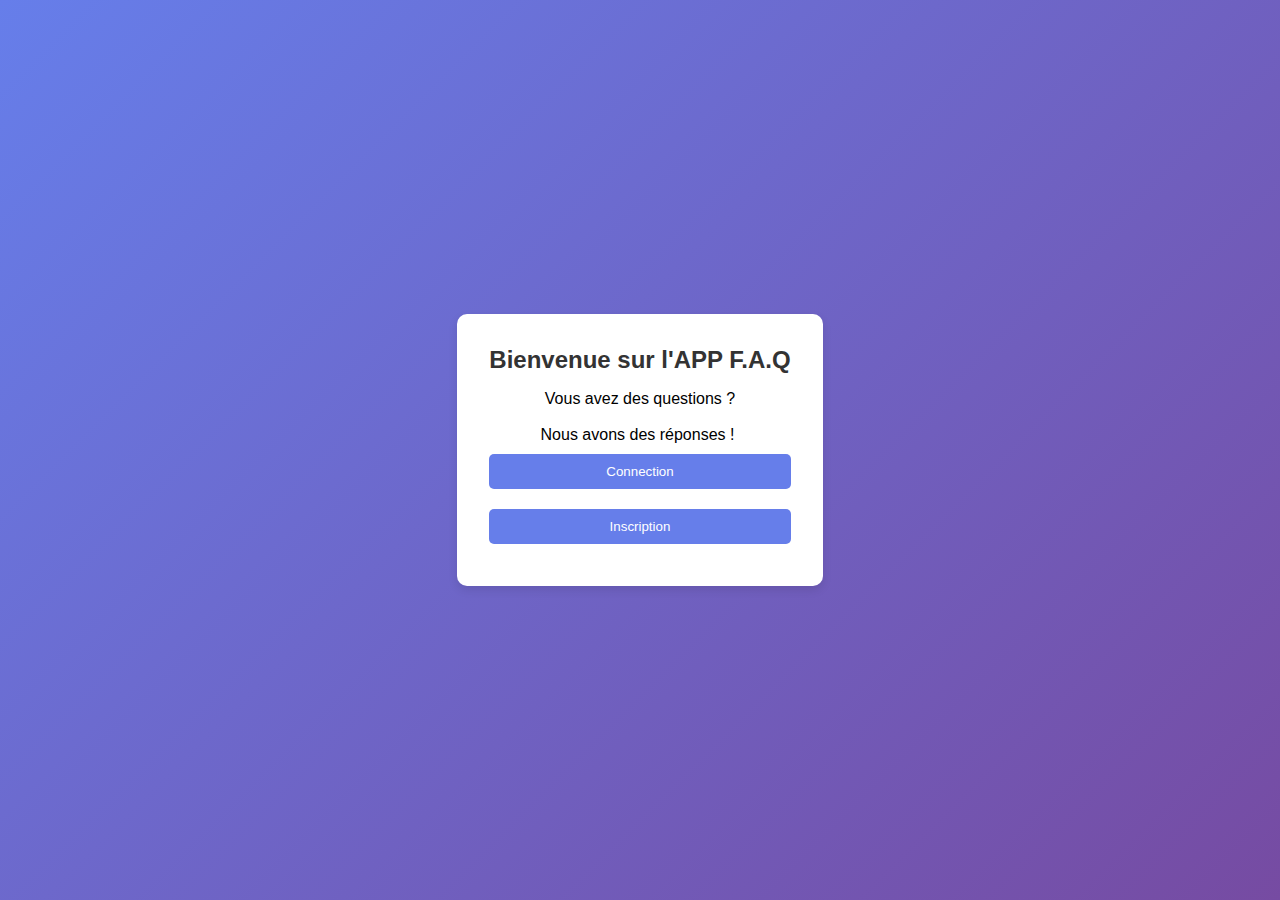
<file: index.html>
<!DOCTYPE html>
<html lang="fr">
<head>
    <meta charset="UTF-8">
    <meta name="viewport" content="width=device-width, initial-scale=1.0">
    <title>Accueil</title>
    <link rel="stylesheet" href="/css/main.css">
</head>
<body>
    <div class="signup-container">
        <h2>Bienvenue sur l'APP F.A.Q</h2>
        <p>Vous avez des questions ?
        <br>
        <br>
        Nous avons des réponses !</p>
        <br>
        <button onclick="window.location.href='/html/login.html'">Connection</button>
        <br>
        <button onclick="window.location.href='/html/register.html'">Inscription</button>
        <br>
</body>
</html>
</file>
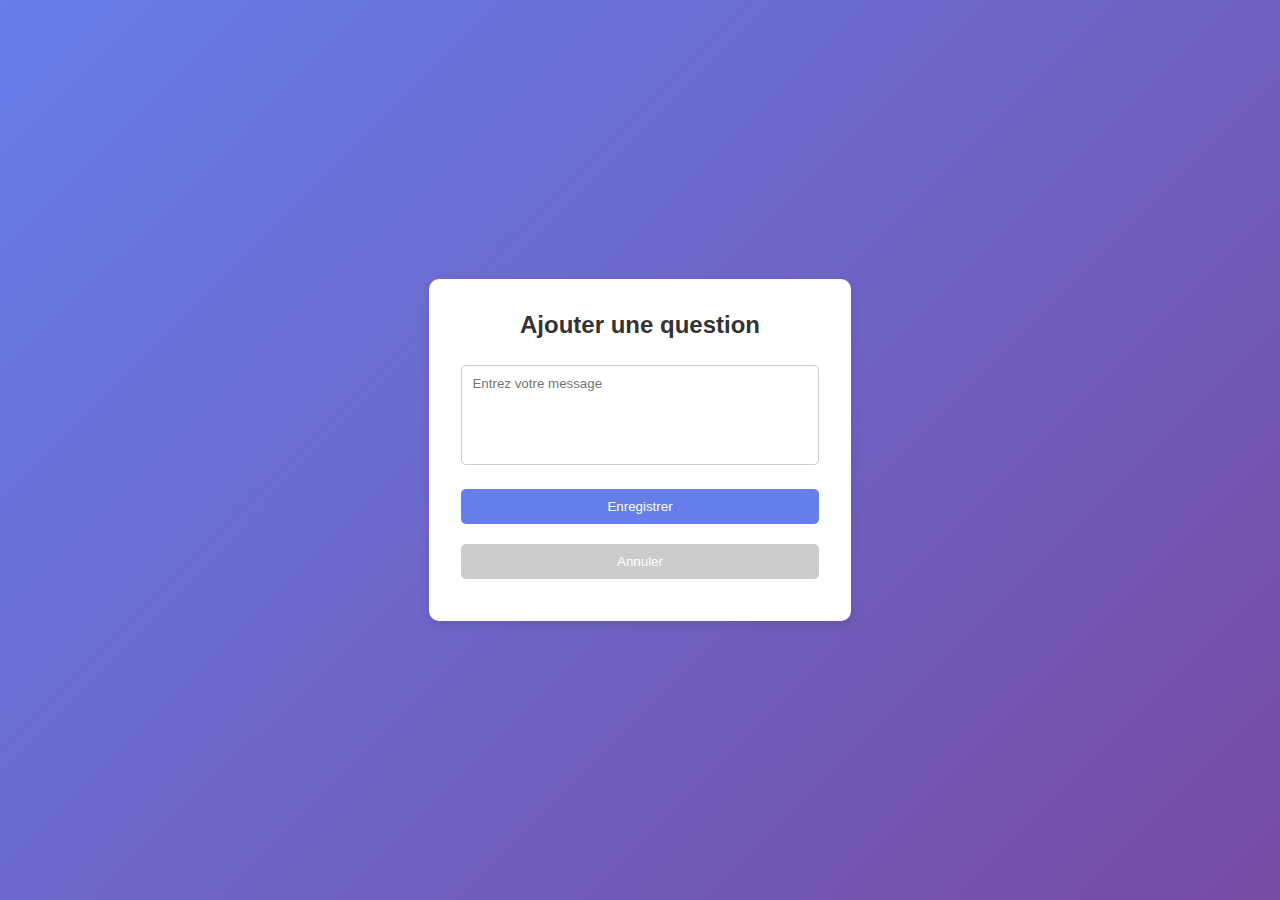
<file: addmessage.html>
<!DOCTYPE html>
<html lang="fr">
<head>
    <meta charset="UTF-8">
    <meta name="viewport" content="width=device-width, initial-scale=1.0">
    <title>Création d'un message</title>
    <style>
        * {
            margin: 0;
            padding: 0;
            box-sizing: border-box;
            font-family: Arial, sans-serif;
        }
        body {
            display: flex;
            justify-content: center;
            align-items: center;
            height: 100vh;
            background: linear-gradient(135deg, #667eea, #764ba2);
        }
        .signup-container {
            background: white;
            padding: 2rem;
            border-radius: 10px;
            box-shadow: 0px 4px 10px rgba(0, 0, 0, 0.1);
            text-align: center;
            animation: fadeIn 0.8s ease-in-out;
        }
        @keyframes fadeIn {
            from { opacity: 0; transform: translateY(-90px); }
            to { opacity: 1; transform: translateY(0); }
        }
        .signup-container h2 {
            margin-bottom: 1rem;
            color: #333;
        }
        .signup-container textarea {
            width: 100%;
            height: 100px;
            padding: 10px;
            margin: 10px 0;
            border: 1px solid #ccc;
            border-radius: 5px;
            resize: none;
        }
        .signup-container button {
            width: 100%;
            padding: 10px;
            background: #667eea;
            color: white;
            border: none;
            border-radius: 5px;
            cursor: pointer;
            transition: background 0.3s;
            margin: 10px 0;
        }
        .signup-container button:hover {
            background: #5a67d8;
        }
        .signup-container .cancel-btn {
            background: #ccc;
        }
        .signup-container .cancel-btn:hover {
            background: #bbb;
        }
    </style>
</head>
<body>
    
    <div class="signup-container">
        <h2>Ajouter une question</h2>
        <textarea placeholder="Entrez votre message" required></textarea>
        <button>Enregistrer</button>
        <button class="cancel-btn">Annuler</button>
    </div>

</body>
</html>
</file>
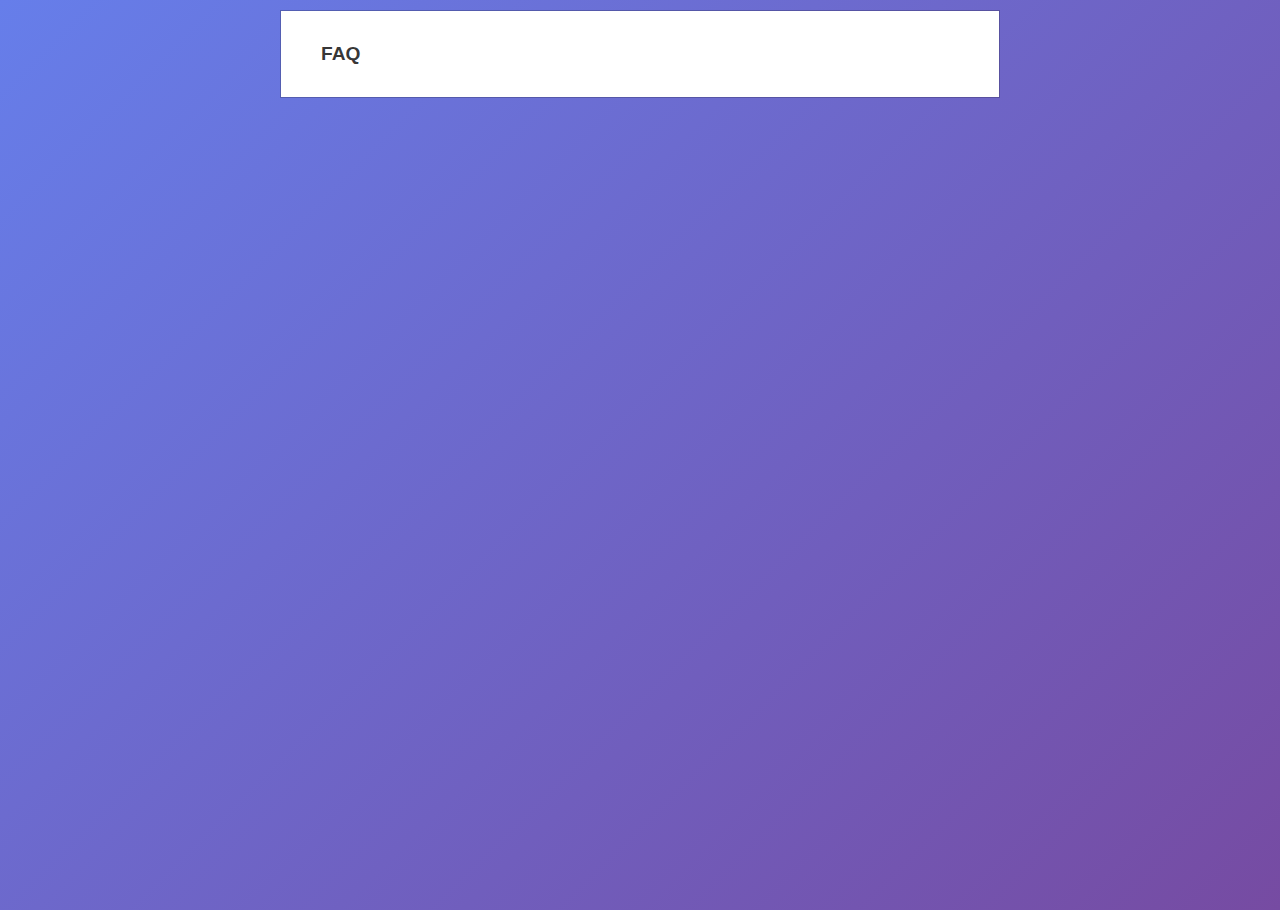
<file: appfaq.html>
<!DOCTYPE html>
<html lang="en">
  <head>
    <meta charset="UTF-8" />
    <meta http-equiv="X-UA-Compatible" content="IE=edge" />
    <meta name="viewport" content="width=device-width, initial-scale=1.0" />
    <title>APPFAQ</title>
    <style>
      * {
        margin: 0;
        padding: 0;
        box-sizing: border-box;
        font-family: Arial, sans-serif;
      }
      body {
        justify-content: center;
        align-items: center;
        max-width: 75%;
        margin: auto;
        height: 100vh;
        background: linear-gradient(135deg, #667eea, #764ba2);
      }
      @import url("https://fonts.googleapis.com/css2?family=Roboto&display=swap");
      * {
        padding: 0;
        margin: 0;
        box-sizing: border-box;
        font-family: "Roboto", sans-serif;
      }

      .mid {
        max-width: 75%;
        margin: auto;
      }

      .mid > p,
      .mid > h1 {
        margin: 1.5rem 0;
        text-align: center;
      }

      .mid > h1 {
        letter-spacing: 3px;
      }

      .question {
        background-color: white;
        color: rgba(0, 0, 0, 0.8);
        cursor: pointer;
        font-size: 1.2rem;
        width: 100%;
        padding: 2rem 2.5rem;
        border: none;
        outline: none;
        transition: 0.4s;
        display: flex;
        justify-content: space-between;
        align-items: center;
        font-weight: bold;
      }

      .question i {
        font-size: 1.6rem;
      }

      .active,
      .question:hover {
        background-color: #f1f7f5;
      }
      .reponse {
        padding: 0 2rem 2.5rem 2rem;
        background-color: white;
        overflow: hidden;
        background-color: #f1f7f5;
        display: none;
      }
      .reponse p {
        color: rgba(0, 0, 0, 0.7);
        font-size: 1.2rem;
        line-height: 1.4;
      }

      .faq {
        border: 1px solid rgba(0, 0, 0, 0.2);
        margin: 10px 0;
      }
      .faq.active {
        border: none;
      }
    </style>
  </head>
  <body>
    <div class="mid">
      <div class="faq">
        <button class="question">FAQ</button>
        <div class="reponse">
          <p>Reponse</p>
        </div>
      </div>
    </div>

    <script>
      var acc = document.getElementsByClassName("question");
      var i;

      for (i = 0; i < acc.length; i++) {
        acc[i].addEventListener("click", function () {
          this.classList.toggle("active");
          this.parentElement.classList.toggle("active");

          var pannel = this.nextElementSibling;

          if (pannel.style.display === "block") {
            pannel.style.display = "none";
          } else {
            pannel.style.display = "block";
          }
        });
      }
    </script>
  </body>
</html>
</file>
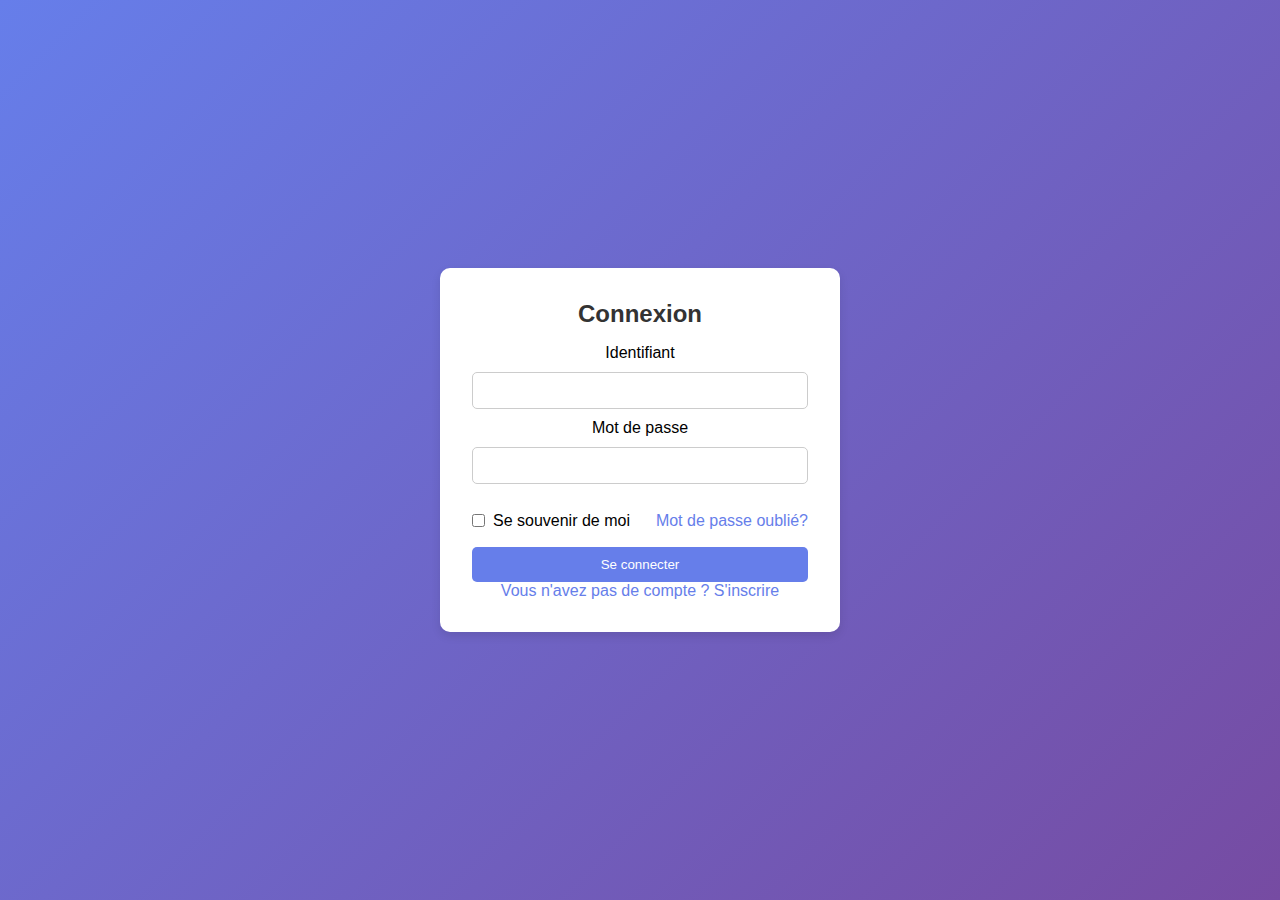
<file: login.html>
<!DOCTYPE html>
<html lang="fr">
<head>
    <meta charset="UTF-8">
    <meta name="viewport" content="width=device-width, initial-scale=1.0">
    <title>Login M2L</title>
    <style>
        * {
            margin: 0;
            padding: 0;
            box-sizing: border-box;
            font-family: Arial, sans-serif;
        }
        body {
            display: flex;
            justify-content: center;
            align-items: center;
            height: 100vh;
            background: linear-gradient(135deg, #667eea, #764ba2);
        }
        .container {
            background: white;
            padding: 2rem;
            border-radius: 10px;
            box-shadow: 0px 4px 10px rgba(0, 0, 0, 0.1);
            text-align: center;
            animation: fadeIn 0.8s ease-in-out;
            max-width: 400px;
            width: 100%;
        }
        @keyframes fadeIn {
            from { opacity: 0; transform: translateY(-90px); }
            to { opacity: 1; transform: translateY(0); }
        }
        .container h2 {
            margin-bottom: 1rem;
            color: #333;
        }
        .container input {
            width: 100%;
            padding: 10px;
            margin: 10px 0;
            border: 1px solid #ccc;
            border-radius: 5px;
        }
        .container button {
            width: 100%;
            padding: 10px;
            background: #667eea;
            color: white;
            border: none;
            border-radius: 5px;
            cursor: pointer;
            transition: background 0.3s;
        }
        .container button:hover {
            background: #5a67d8;
        }
        a {
            color: #667eea;
            text-decoration: none;
        }
        a:hover {
            text-decoration: underline;
        }

        .remember-me {
            display: flex;
            justify-content: space-between;
            align-items: center;
            margin: 10px 0;
        }

        .remember-me .left {
            display: flex;
            align-items: center;
            white-space: nowrap;
        }

        .remember-me input[type="checkbox"] {
            margin-right: 8px;
        }

    </style>
</head>

<body>
    <div class="container">
        <h2>Connexion</h2>
        <form id="Connexion" action="#" method="POST">
            <label for="username">Identifiant</label><br>
            <input type="text" id="username" name="username"/><br>
            
            <label for="password">Mot de passe</label><br>
            <input type="password" id="password" name="password"><br>
            
            <div class="remember-me">
                <div class="left">
                    <input type="checkbox" id="souvenir"/>
                    <label for="souvenir">Se souvenir de moi</label>
                </div>
                <a href="#">Mot de passe oublié?</a>
            </div>

            <button type="submit">Se connecter</button>

                <a>Vous n'avez pas de compte ?</a>
                <a href="#">S'inscrire</a>
        </form>
    </div>
</body>
</html>
</file>
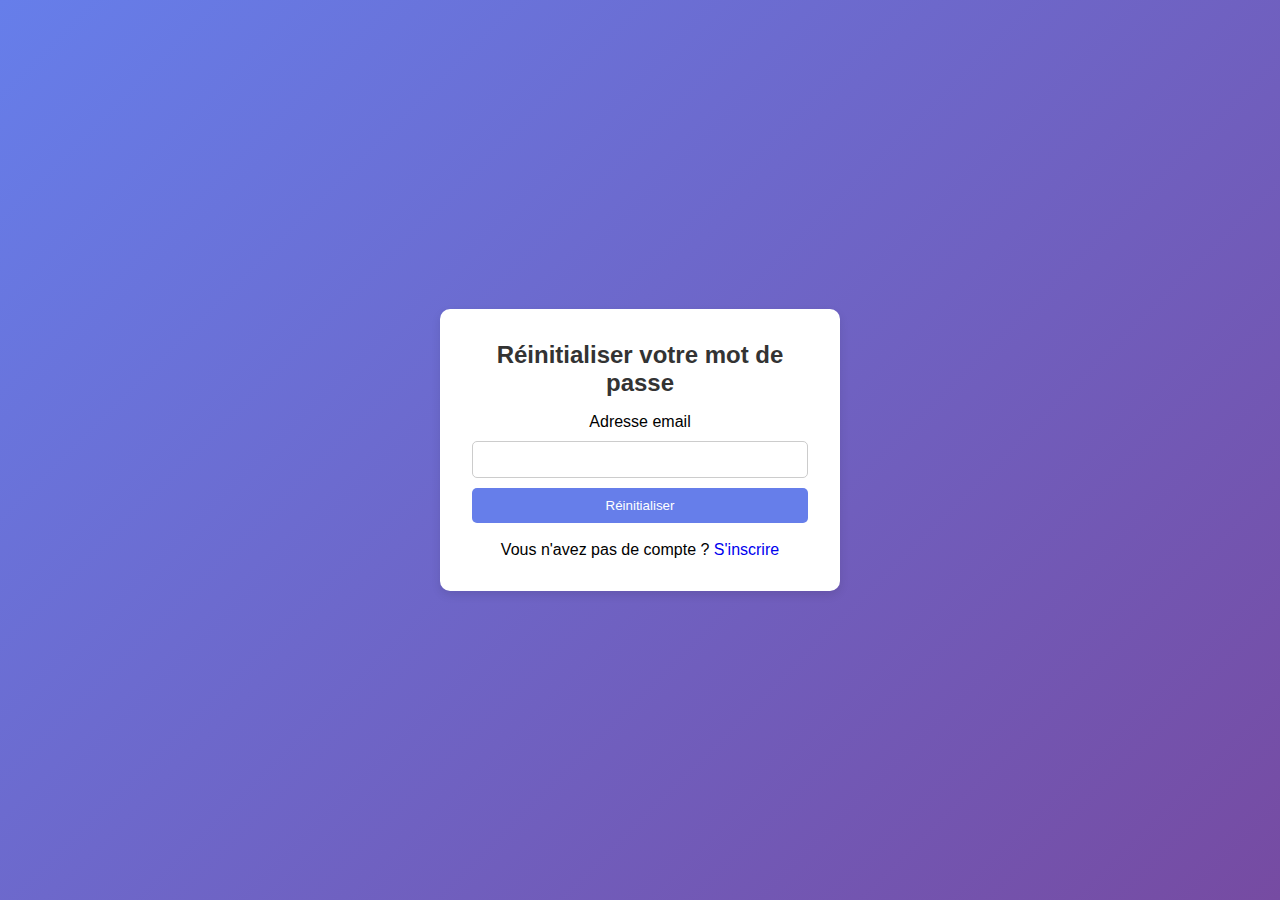
<file: resetpswd.html>
<!DOCTYPE html>
<html lang="fr">
<head>
    <meta charset="UTF-8">
    <meta name="viewport" content="width=device-width, initial-scale=1.0">
    <title>Login M2L</title>
    <style>
        * {
            margin: 0;
            padding: 0;
            box-sizing: border-box;
            font-family: Arial, sans-serif;
        }
        body {
            display: flex;
            justify-content: center;
            align-items: center;
            height: 100vh;
            background: linear-gradient(135deg, #667eea, #764ba2);
        }
        .container {
            background: white;
            padding: 2rem;
            border-radius: 10px;
            box-shadow: 0px 4px 10px rgba(0, 0, 0, 0.1);
            text-align: center;
            animation: fadeIn 0.8s ease-in-out;
            max-width: 400px;
            width: 100%;
        }
        @keyframes fadeIn {
            from { opacity: 0; transform: translateY(-90px); }
            to { opacity: 1; transform: translateY(0); }
        }
        .container h2 {
            margin-bottom: 1rem;
            color: #333;
        }
        .container input {
            width: 100%;
            padding: 10px;
            margin: 10px 0;
            border: 1px solid #ccc;
            border-radius: 5px;
        }
        .container button {
            width: 100%;
            padding: 10px;
            background: #667eea;
            color: white;
            border: none;
            border-radius: 5px;
            cursor: pointer;
            transition: background 0.3s;
        }
        .container button:hover {
            background: #5a67d8;
        }
        a {
            text-decoration: none;
        }
        a:hover {
            text-decoration: underline;
        }

    </style>
</head>

<body>
    <div class="container">
        <h2>Réinitialiser votre mot de passe</h2>
        <form id="Connexion" action="#" method="POST">
            <label for="mail">Adresse email</label><br>
            <input type="text" id="mail" name="mail"/><br>

            <button type="submit">Réinitialiser</button> <br> <br>

                <a>Vous n'avez pas de compte ?</a>
                <a href="#">S'inscrire</a>
        </form>
    </div>
</body>
</html>
</file>
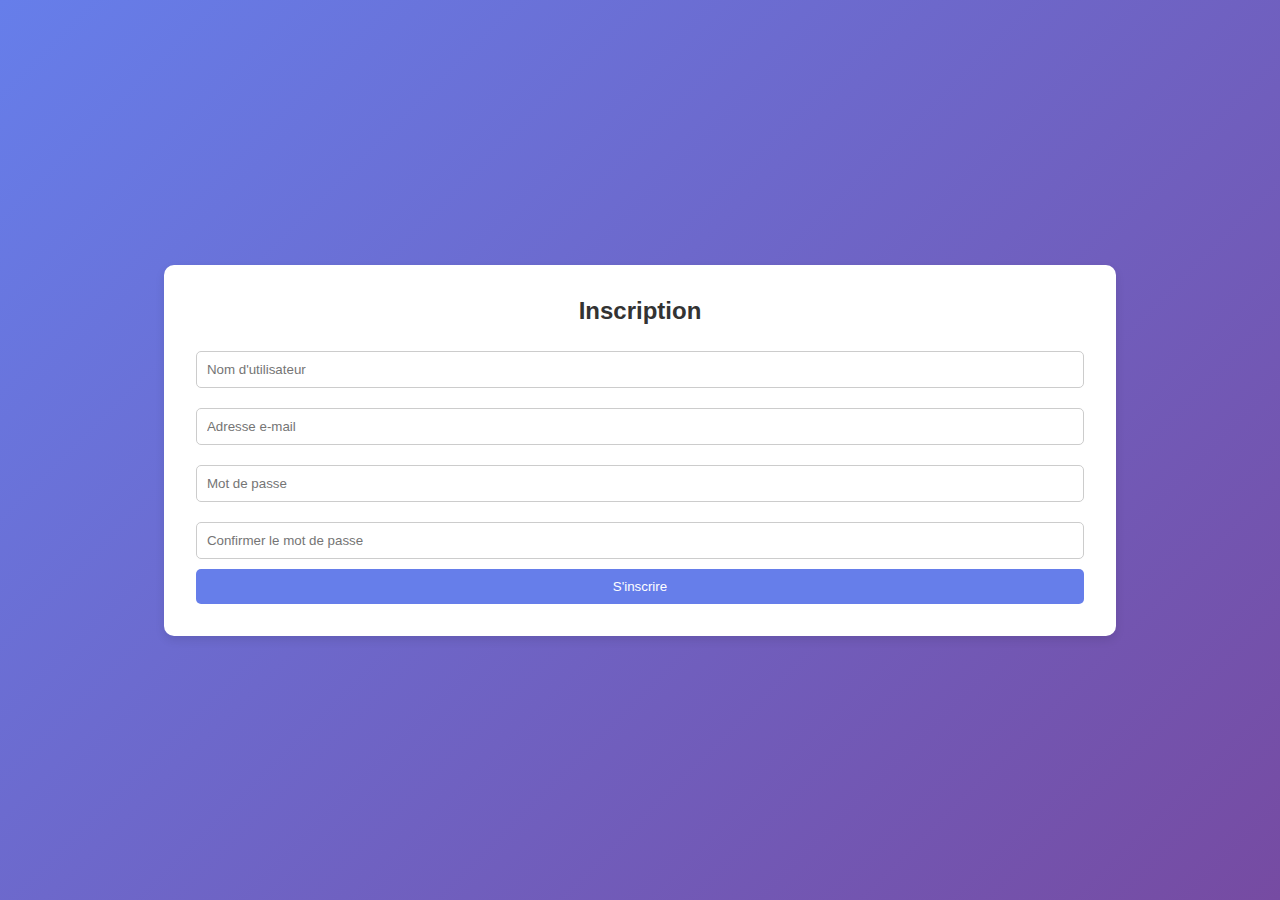
<file: signup.html>
<!DOCTYPE html>
<html lang="fr">
<head>
    <meta charset="UTF-8">
    <meta name="viewport" content="width=device-width, initial-scale=1.0">
    <title>Inscription</title>
    <style>
        * {
            margin: 0;
            padding: 0;
            box-sizing: border-box;
            font-family: Arial, sans-serif;
        }
        body {
            display: flex;
            justify-content: center;
            align-items: center;
            height: 100vh;
            background: linear-gradient(135deg, #667eea, #764ba2);
        }
        .signup-container {
            background: white;
            padding: 2rem;
            border-radius: 10px;
            box-shadow: 0px 4px 10px rgba(0, 0, 0, 0.1);
            text-align: center;
            animation: fadeIn 0.8s ease-in-out;
        }
        @keyframes fadeIn {
            from { opacity: 0; transform: translateY(-90px); }
            to { opacity: 1; transform: translateY(0); }
        }
        .signup-container h2 {
            margin-bottom: 1rem;
            color: #333;
        }
        .signup-container input {
            width: 100%;
            padding: 10px;
            margin: 10px 0;
            border: 1px solid #ccc;
            border-radius: 5px;
        }
        .signup-container button {
            width: 100%;
            padding: 10px;
            background: #667eea;
            color: white;
            border: none;
            border-radius: 5px;
            cursor: pointer;
            transition: background 0.3s;
        }
        .signup-container button:hover {
            background: #5a67d8;
        }
    </style>
</head>
<body>
    <div class="signup-container">
        <h2>Inscription</h2>
        <input type="text" placeholder="Nom d'utilisateur" required>
        <input type="email" placeholder="Adresse e-mail" required>
        <input type="password" placeholder="Mot de passe" required>
        <input type="password" placeholder="Confirmer le mot de passe" required>
        <button>S'inscrire</button>
    </div>
</body>
</html>
</file>
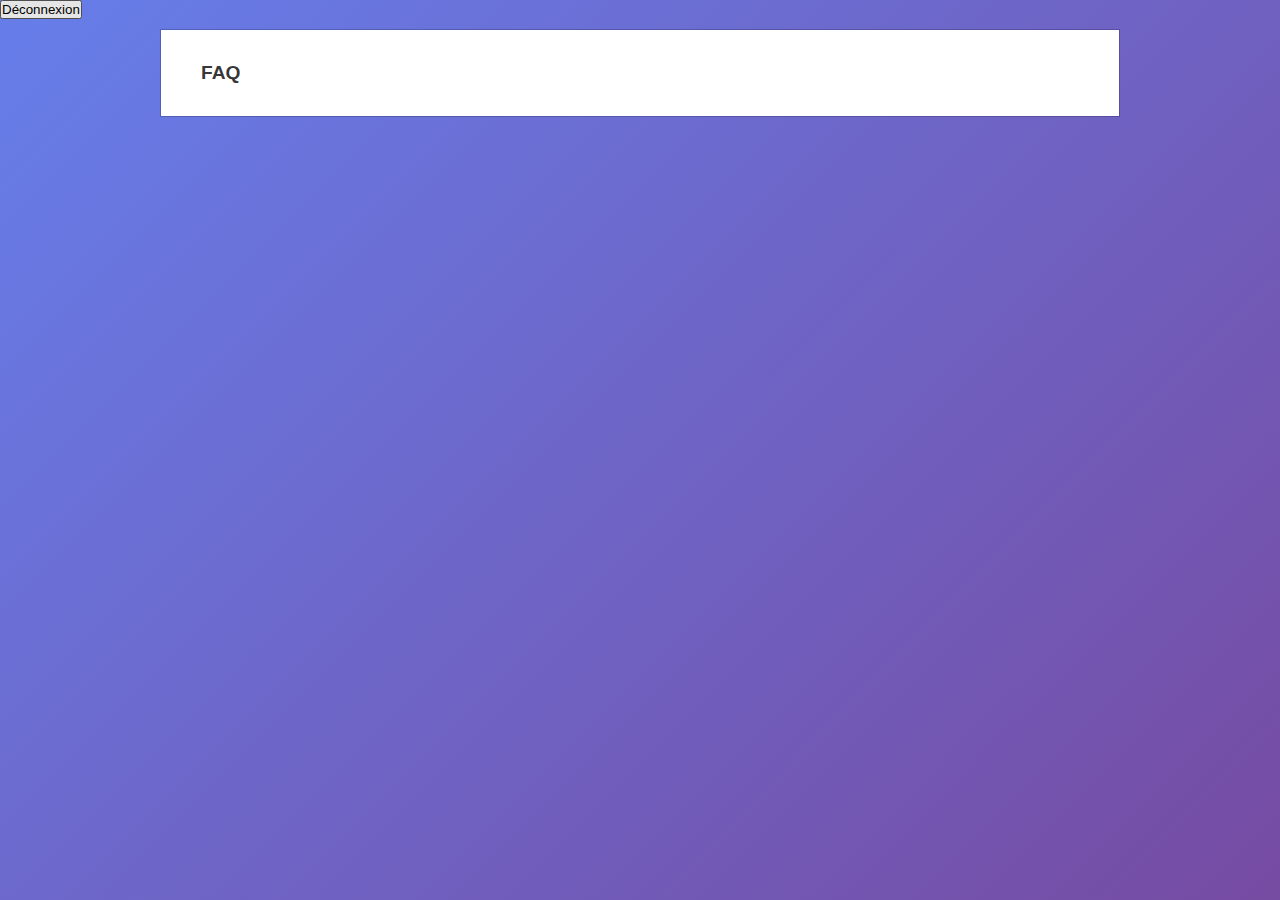
<file: html/appfaq.html>
<!DOCTYPE html>
<html lang="fr">
  <head>
    <meta charset="UTF-8" />
    <meta http-equiv="X-UA-Compatible" content="IE=edge" />
    <meta name="viewport" content="width=device-width, initial-scale=1.0" />
    <title>APPFAQ</title>
    <link rel="stylesheet" href="/css/main.css">
    <style>
      body {
        display: block;
      }
    </style>
  </head>
  <body>
    <button class="floating-button" onclick="window.location.href='/html/logout.html'">Déconnexion</button>
    <div class="mid">
      <div class="faq">
        <button class="question">FAQ</button>
        <div class="reponse">
          <p>Reponse</p>
          <p>
            <input class="reponse-btn"  type="button" id="repondre" name="repondre" value="Répondre"/>
          </p>
        </div>
      </div>
    </div>

    <script>
      var acc = document.getElementsByClassName("question");
      var i;

      for (i = 0; i < acc.length; i++) {
        acc[i].addEventListener("click", function () {
          this.classList.toggle("active");
          this.parentElement.classList.toggle("active");

          var pannel = this.nextElementSibling;

          if (pannel.style.display === "block") {
            pannel.style.display = "none";
          } else {
            pannel.style.display = "block";
          }
        });
      }
    </script>
  </body>
</html>
</file>
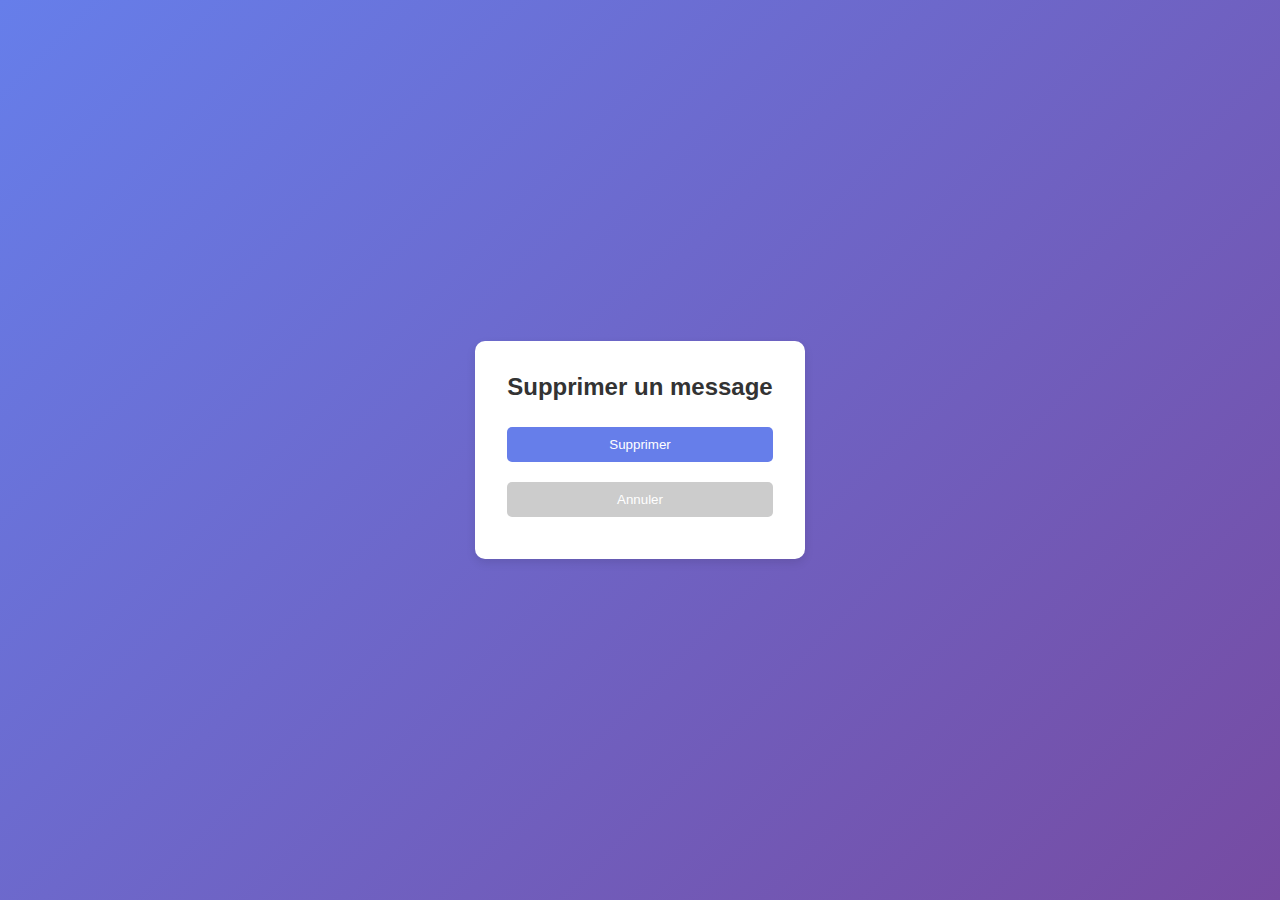
<file: html/delete.html>
<!DOCTYPE html>
<html lang="fr">
<head>
    <meta charset="UTF-8">
    <meta name="viewport" content="width=device-width, initial-scale=1.0">
    <title>Suppression d'un message</title>
    <link rel="stylesheet" href="/css/main.css">
</head>
<body>
    <div class="signup-container">
        <h2>Supprimer un message</h2>
        <!-- Avec le PHP, nous allons afficher les questions des utilisateurs et une checkbox pour les sélectionner. -->
        <button>Supprimer</button>
        <button class="cancel-btn" onclick="window.location.href='appfaq.html'"">Annuler</button>
    </div> 
</body>
</html>
</file>
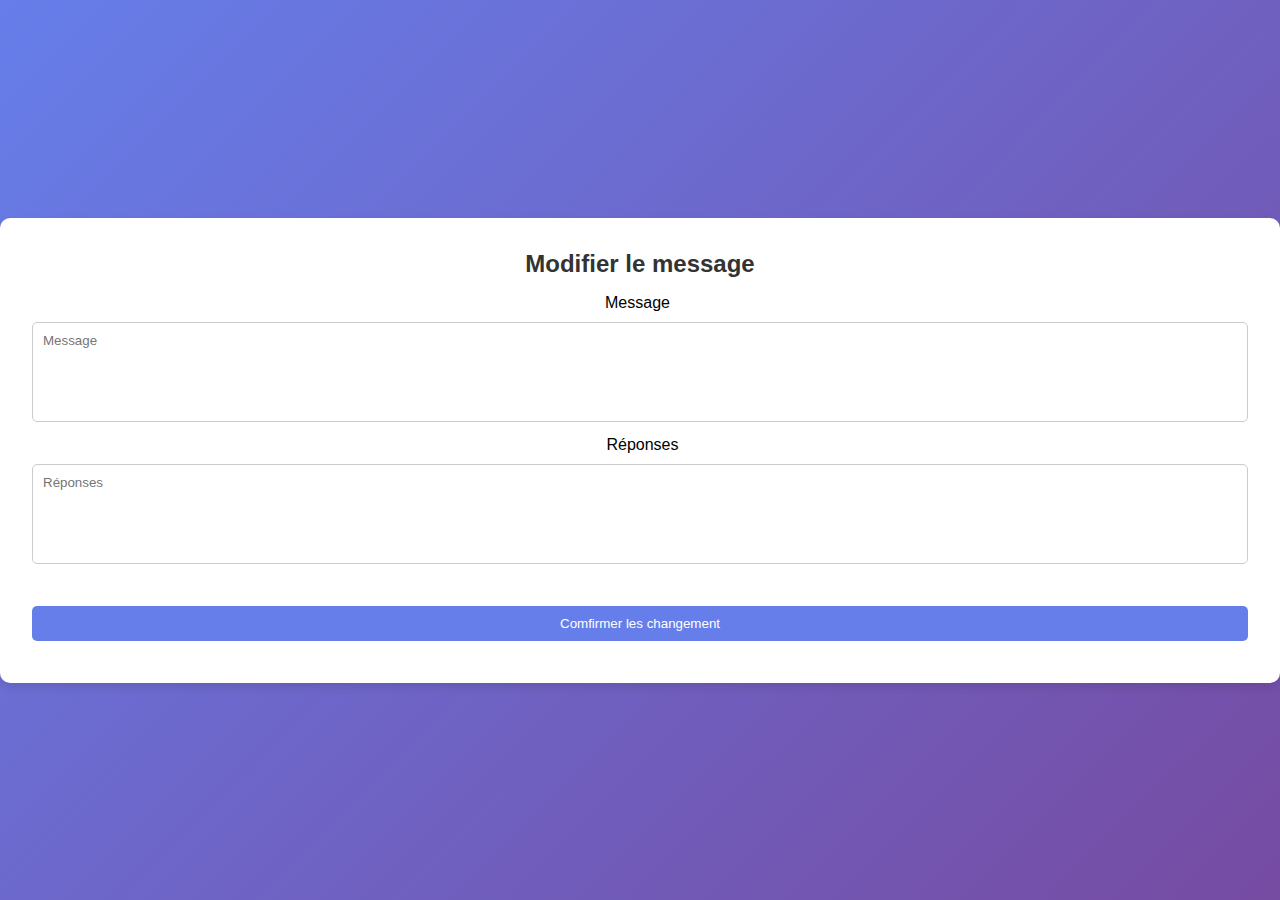
<file: html/edit.html>
<!DOCTYPE html>
<html lang="fr">
<head>
    <meta charset="UTF-8">
    <meta name="viewport" content="width=device-width, initial-scale=1.0">
    <title>Edit message</title>
    <link rel="stylesheet" href="../css/main.css">
</head>
<body>
    <div class="signup-container">
        <h2>Modifier le message</h2>
        <label for="message" class="test">Message</label>
        <p></p>
        <textarea name="message" id="message" placeholder="Message" rows="10" cols="60" style="resize: none;"></textarea>
        <p></p>
        <p></p>
        <label for="réponses">Réponses</label>
        <p></p>
        <textarea name="réponses" id="réponses" placeholder="Réponses" rows="10" cols="60" style="resize: none;"></textarea>
        <p></p>
        <p></p>
        <button onclick="window.location.href='(PLACE HOLDER)'">Comfirmer les changement</button>
    </div>
</body>
</html>
</file>
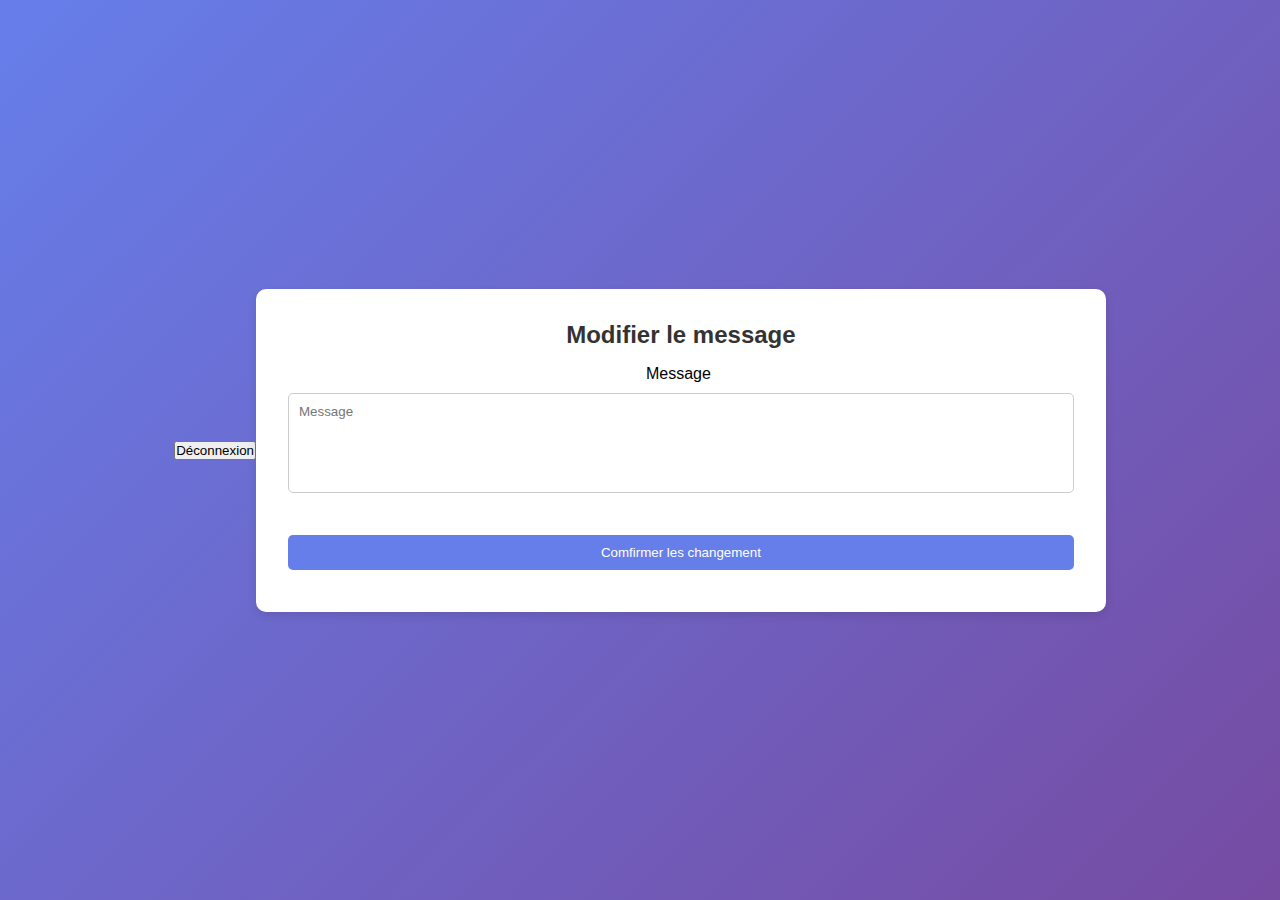
<file: html/editmes.html>
<!DOCTYPE html>
<html lang="fr">
<head>
    <meta charset="UTF-8">
    <meta name="viewport" content="width=device-width, initial-scale=1.0">
    <title>Edit message</title>
    <link rel="stylesheet" href="../css/main.css">
</head>
<body>
    <button class="floating-button" onclick="window.location.href='/html/logout.html'">Déconnexion</button>
    <div class="signup-container">
        <h2>Modifier le message</h2>
        <label for="message" class="test">Message</label>
        <p></p>
        <textarea name="message" id="message" placeholder="Message" rows="10" cols="60" style="resize: none;"></textarea>
        <p></p>
        <p></p>
        <button onclick="window.location.href='(PLACE HOLDER)'">Comfirmer les changement</button>
    </div>
</body>
</html>
</file>
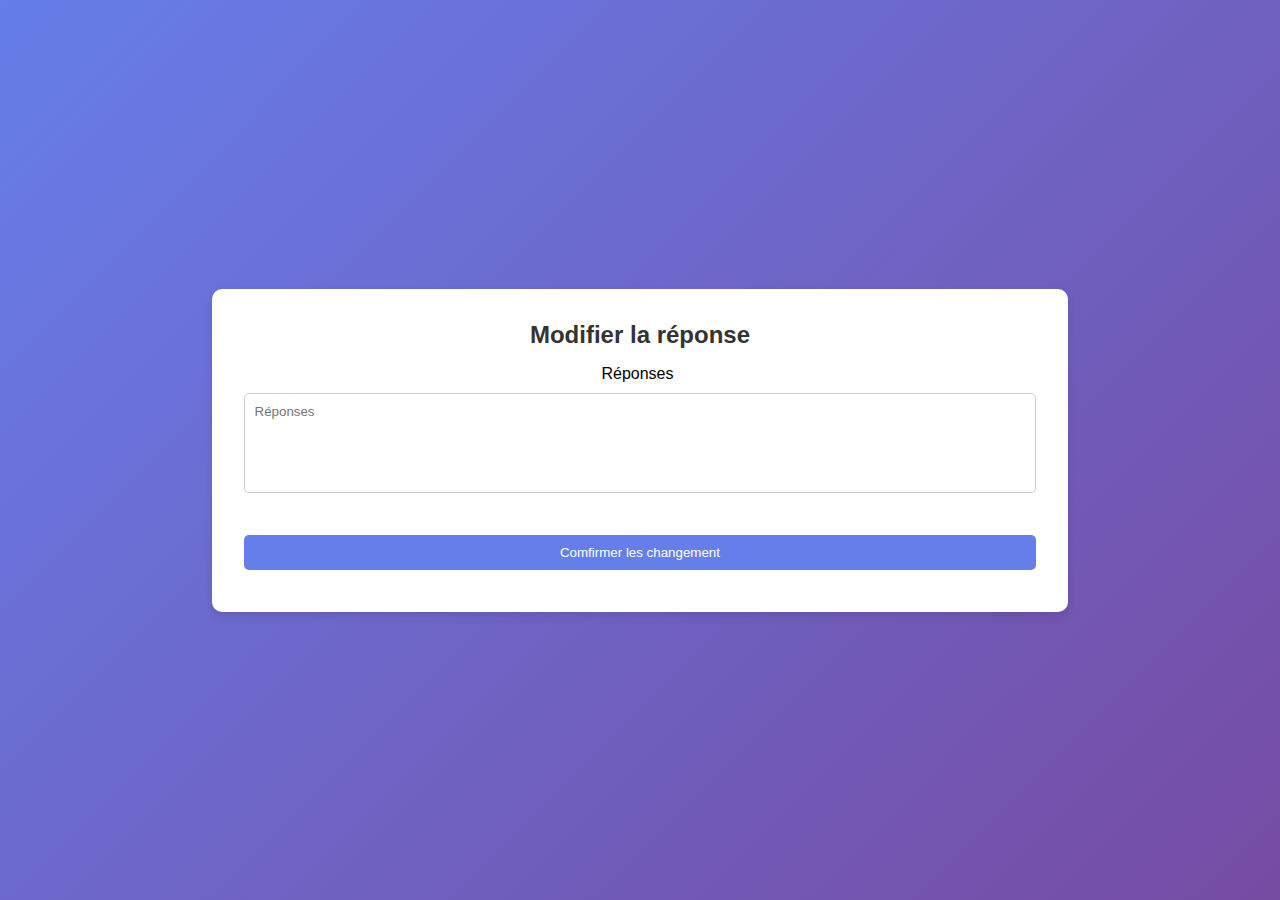
<file: html/editrep.html>
<!DOCTYPE html>
<html lang="fr">
<head>
    <meta charset="UTF-8">
    <meta name="viewport" content="width=device-width, initial-scale=1.0">
    <title>Edit message</title>
    <link rel="stylesheet" href="../css/main.css">
</head>
<body>
    <div class="signup-container">
        <h2>Modifier la réponse</h2>
        <label for="réponses">Réponses</label>
        <p></p>
        <textarea name="réponses" id="réponses" placeholder="Réponses" rows="10" cols="60" style="resize: none;"></textarea>
        <p></p>
        <p></p>
        <button onclick="window.location.href='(PLACE HOLDER)'">Comfirmer les changement</button>
    </div>
</body>
</html>
</file>
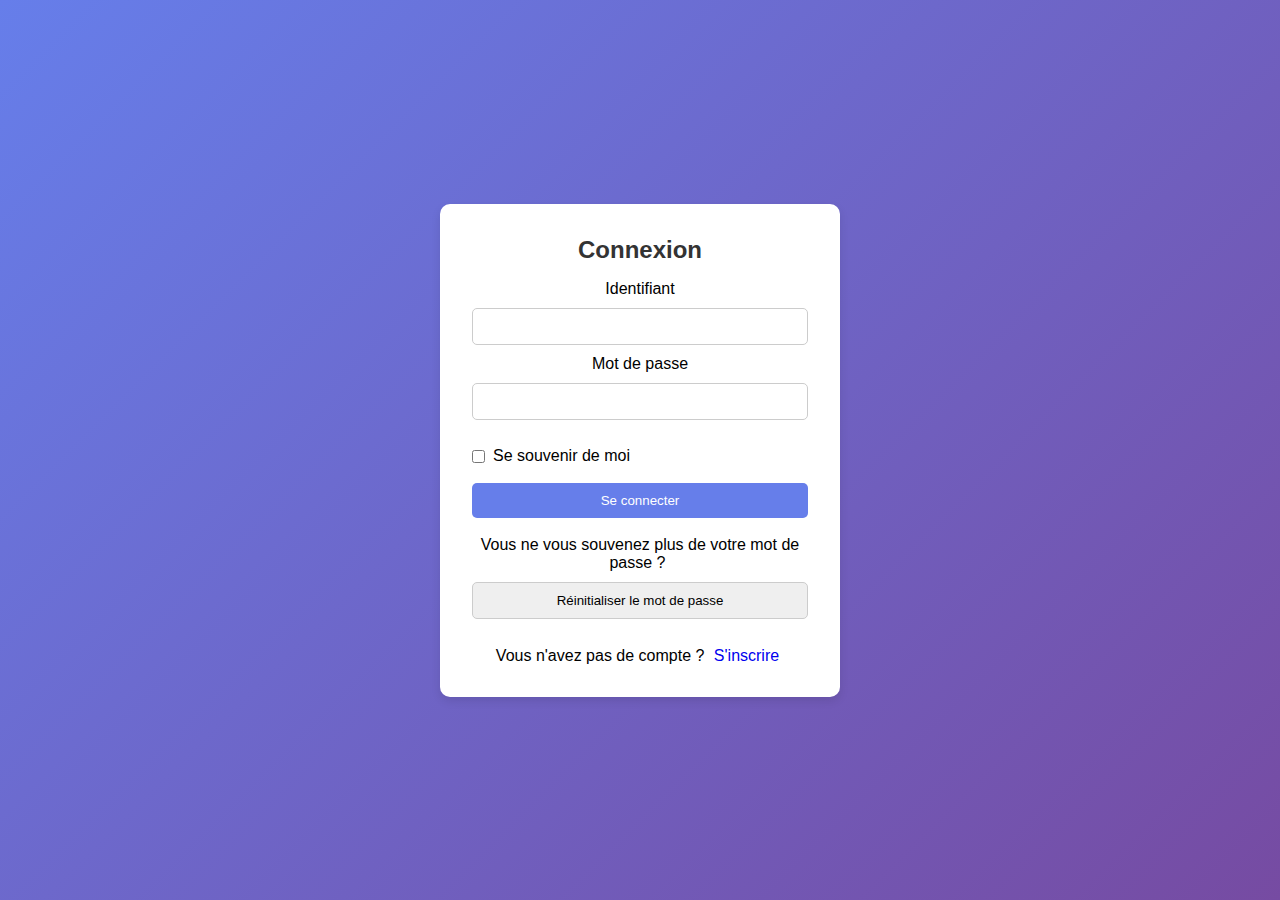
<file: html/login.html>
<!DOCTYPE html>
<html lang="fr">
<head>
    <meta charset="UTF-8">
    <meta name="viewport" content="width=device-width, initial-scale=1.0">
    <title>Connection</title>
    <link rel="stylesheet" href="/css/main.css">
    <style>
        .no-wrap {
            white-space: nowrap;
        }
    </style>
</head>

<body>
    <div class="container">
        <h2>Connexion</h2>
        <form id="Connexion" action="login.html" method="POST">
            <label for="username">Identifiant</label><br>
            <input type="text" id="username" name="username"/><br>
            
            <label for="password">Mot de passe</label><br>
            <input type="password" id="password" name="password"><br>
            
            <div class="remember-me">
                <div class="left">
                    <input type="checkbox" id="souvenir"/>
                    <label for="souvenir">Se souvenir de moi</label>
                </div>
            </div>

            <button type="submit">Se connecter</button><!-- Avec le PHP nous allons vérifier la Connexion et rediriger vers la page appfaq.html-->
            <br>
            <br>
            <p>Vous ne vous souvenez plus de votre mot de passe ?</p>
            <br>
            <input class="no-wrap" type="button" class="btn" href="resetpswd.html" value="Réinitialiser le mot de passe">
            <br>
            <br>
                <p>Vous n'avez pas de compte ?</p>
                <a href="signup.html">S'inscrire</a>
        </form>
    </div>
</body>
</html>
</file>
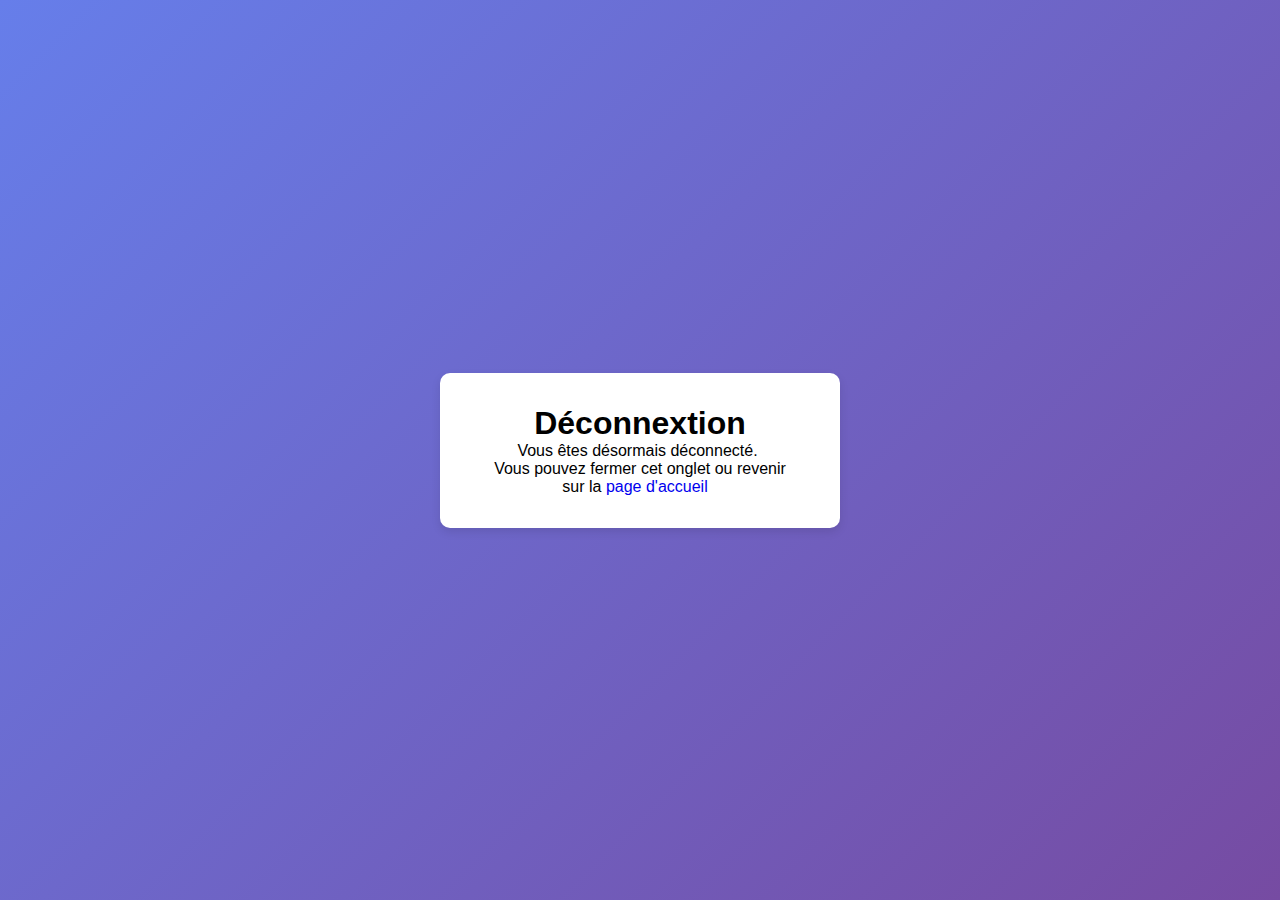
<file: html/logout.html>
<!DOCTYPE html>
<html lang="en">
<head>
    <meta charset="UTF-8">
    <meta name="viewport" content="width=device-width, initial-scale=1.0">
    <title>Document</title>
    <link rel="stylesheet" href="/css/main.css">
</head>
<body>
    <div class="container">
        <h1>Déconnextion</h1>
        <p>Vous êtes désormais déconnecté.</p>
        <br>
        <p>Vous pouvez fermer cet onglet ou revenir<br>sur la <a href="../index.html">page d'accueil</a></p> 
        
    </div>
</body>
</html>
</file>
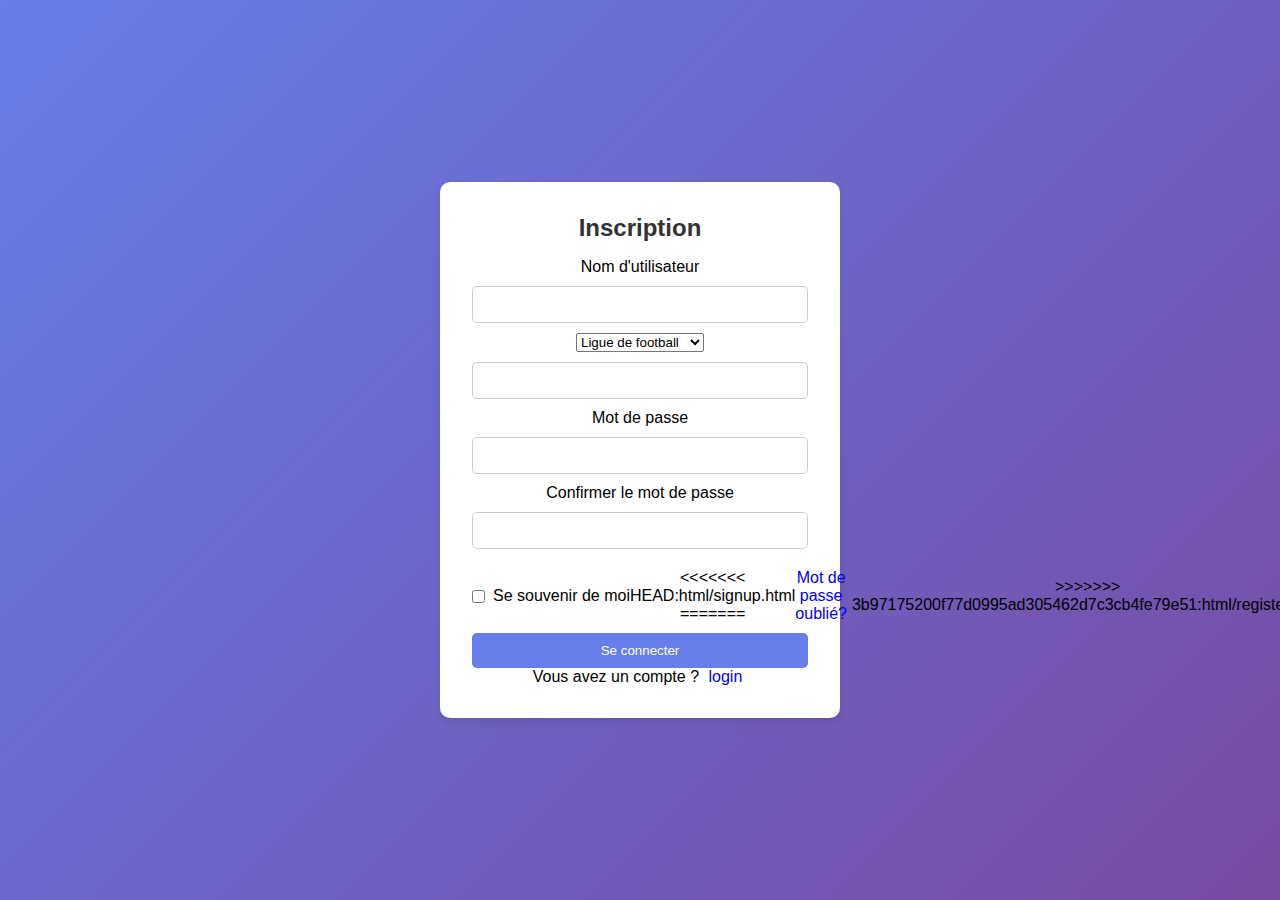
<file: html/register.html>
<!DOCTYPE html>
<html lang="fr">
<head>
    <meta charset="UTF-8">
    <meta name="viewport" content="width=device-width, initial-scale=1.0">
    <title>Inscription</title>
    <link rel="stylesheet" href="/css/main.css">
</head>
<body>
    <div class="container">
        <h2>Inscription</h2>
        <form id="Inscription" action="#" method="POST">
            <label for="username">Nom d'utilisateur</label><br>
            <input type="text" id="username" name="username"/><br>

            <select name="ligue" id="ligue">
                <option value="liguefoot">Ligue de football</option>
                <option value="liguebasket">Ligue de basket</option>
                <option value="liguevolley">Ligue de volley</option>
                <option value="liguehandball">Ligue de handball</option>
                <option value="toutesligues">Toutes les ligues</option>
            
            <label for="email">Adresse e-mail</label><br>
            <input type="email" id="email" name="email"><br>
            
            <label for="password">Mot de passe</label><br>
            <input type="password" id="password" name="password" required><br>
            
            <label for="ppassword">Confirmer le mot de passe</label><br>
            <input type="password" id="ppassword" name="ppassword" required><br>

            <div class="remember-me">
                <div class="left">
                    <input type="checkbox" id="souvenir"/>
                    <label for="souvenir">Se souvenir de moi</label>
                </div>
<<<<<<< HEAD:html/signup.html

=======
                <a href="/html/resetpswd.html">Mot de passe oublié?</a>
>>>>>>> 3b97175200f77d0995ad305462d7c3cb4fe79e51:html/register.html
            </div>

            <button type="submit">Se connecter</button>

            <a>Vous avez un compte ?</a>
            <a href="/html/login.html">login</a>
        </form>
    </div>
</body>
</html>
</file>
<file: css/main.css>
* {
    margin: 0;
    padding: 0;
    box-sizing: border-box;
    font-family: Arial, sans-serif;
}

body {
    display: flex;
    justify-content: center;
    align-items: center;
    height: 100vh;
    background: linear-gradient(135deg, #667eea, #764ba2);
}

.signup-container {
    background: white;
    padding: 2rem;
    border-radius: 10px;
    box-shadow: 0px 4px 10px rgba(0, 0, 0, 0.1);
    text-align: center;
    animation: fadeIn 0.8s ease-in-out;
}

@keyframes fadeIn {
    from { opacity: 0; transform: translateY(-90px); }
    to { opacity: 1; transform: translateY(0); }
}

.signup-container h2 {
    margin-bottom: 1rem;
    color: #333;
}

.signup-container input {
    width: 100%;
    padding: 10px;
    margin: 10px 0;
    border: 1px solid #ccc;
    border-radius: 5px;
}

.signup-container button {
    width: 100%;
    padding: 10px;
    background: #667eea;
    color: white;
    border: none;
    border-radius: 5px;
    cursor: pointer;
    transition: background 0.3s;
}

.signup-container button:hover {
    background: #5a67d8;
}

.container {
    background: white;
    padding: 2rem;
    border-radius: 10px;
    box-shadow: 0px 4px 10px rgba(0, 0, 0, 0.1);
    text-align: center;
    animation: fadeIn 0.8s ease-in-out;
    max-width: 400px;
    width: 100%;
}

.container h2 {
    margin-bottom: 1rem;
    color: #333;
}

.container input {
    width: 100%;
    padding: 10px;
    margin: 10px 0;
    border: 1px solid #ccc;
    border-radius: 5px;
}

.container button {
    width: 100%;
    padding: 10px;
    background: #667eea;
    color: white;
    border: none;
    border-radius: 5px;
    cursor: pointer;
    transition: background 0.3s;
}

.container button:hover {
    background: #5a67d8;
}

a {
    text-decoration: none;
}

a:hover {
    text-decoration: underline;
}

.remember-me {
    display: flex;
    justify-content: space-between;
    align-items: center;
    margin: 10px 0;
}

.remember-me .left {
    display: flex;
    align-items: center;
    white-space: nowrap;
}

.remember-me input[type="checkbox"] {
    margin-right: 8px;
}

@import url("https://fonts.googleapis.com/css2?family=Roboto&display=swap");

.mid {
    max-width: 75%;
    margin: auto;
}

.mid > p,
.mid > h1 {
    margin: 1.5rem 0;
    text-align: center;
}

.mid > h1 {
    letter-spacing: 3px;
}

.question {
    background-color: white;
    color: rgba(0, 0, 0, 0.8);
    cursor: pointer;
    font-size: 1.2rem;
    width: 100%;
    padding: 2rem 2.5rem;
    border: none;
    outline: none;
    transition: 0.4s;
    display: flex;
    justify-content: space-between;
    align-items: center;
    font-weight: bold;
}

.question i {
    font-size: 1.6rem;
}

.active,
.question:hover {
    background-color: #f1f7f5;
}

.reponse {
    padding: 0 2rem 2.5rem 2rem;
    background-color: white;
    overflow: hidden;
    background-color: #f1f7f5;
    display: none;
}

.reponse p {
    color: rgba(0, 0, 0, 0.7);
    font-size: 1.2rem;
    line-height: 1.4;
}

.faq {
    border: 1px solid rgba(0, 0, 0, 0.2);
    margin: 10px 0;
}

.faq.active {
    border: none;
}

.signup-container {
    background: white;
    padding: 2rem;
    border-radius: 10px;
    box-shadow: 0px 4px 10px rgba(0, 0, 0, 0.1);
    text-align: center;
    animation: fadeIn 0.8s ease-in-out;
}

@keyframes fadeIn {
    from { opacity: 0; transform: translateY(-90px); }
    to { opacity: 1; transform: translateY(0); }
}

.signup-container h2 {
    margin-bottom: 1rem;
    color: #333;
}

.signup-container textarea {
    width: 100%;
    height: 100px;
    padding: 10px;
    margin: 10px 0;
    border: 1px solid #ccc;
    border-radius: 5px;
    resize: none;
}

.signup-container button {
    width: 100%;
    padding: 10px;
    background: #667eea;
    color: white;
    border: none;
    border-radius: 5px;
    cursor: pointer;
    transition: background 0.3s;
    margin: 10px 0;
}

.signup-container button:hover {
    background: #5a67d8;
}

.signup-container .cancel-btn {
    background: #ccc;
}

.signup-container .cancel-btn:hover {
    background: #bbb;
}

p, a {
    display: inline;
    margin-right: 5px;
}
</file>
